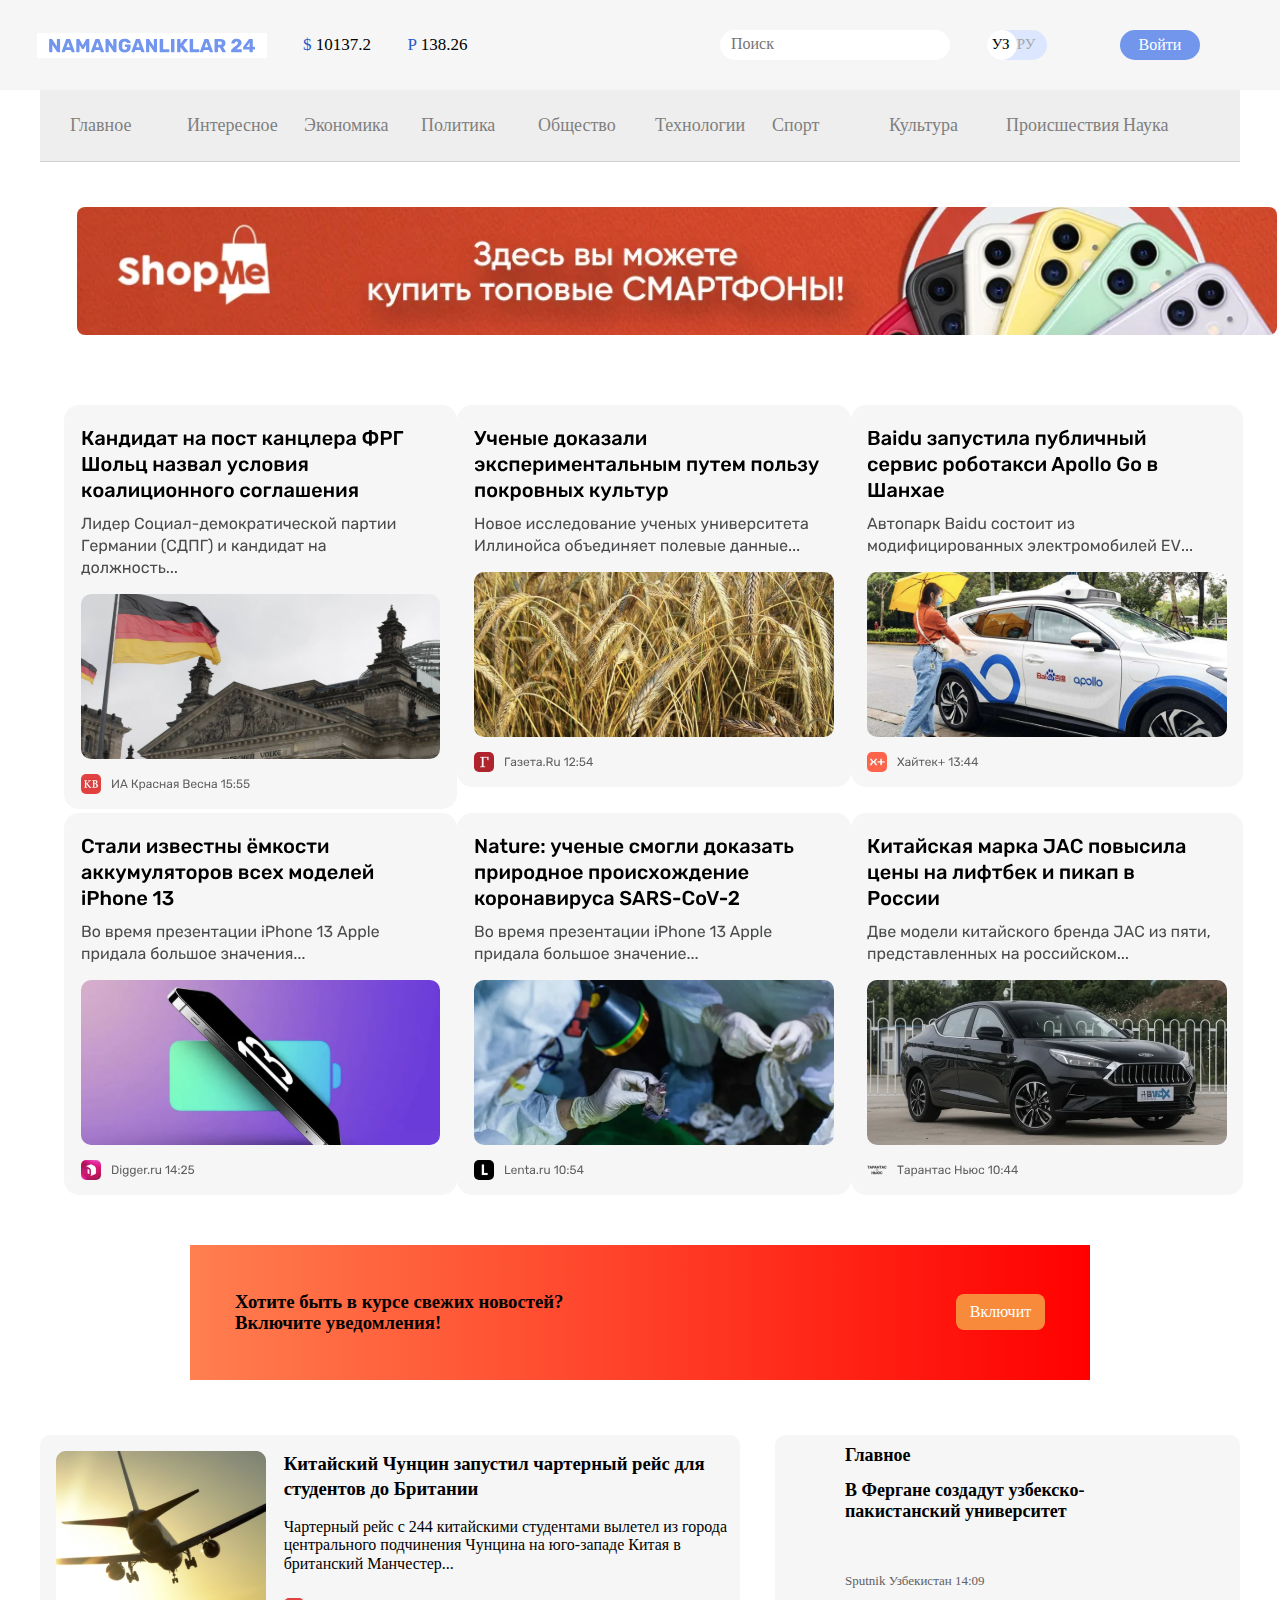
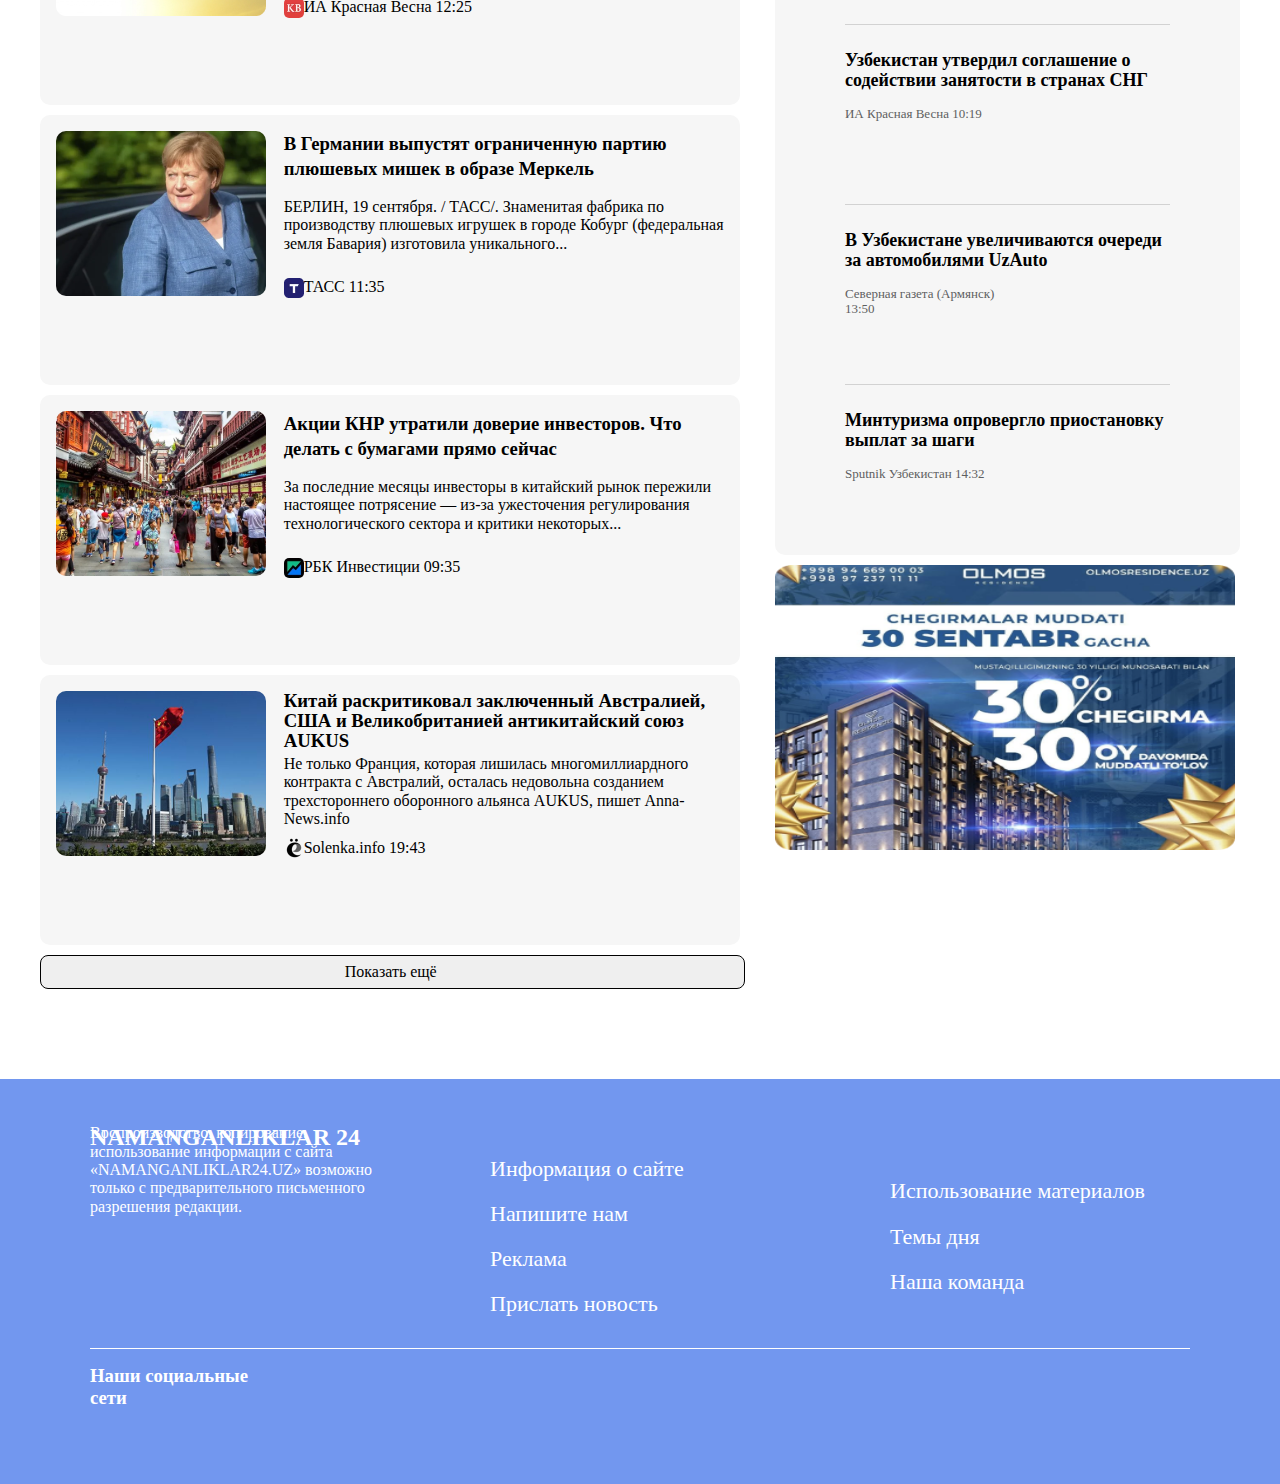
<file: page1/index.html>
<!DOCTYPE html>
<html lang="ru">
<head>
    <meta charset="UTF-8">
    <meta http-equiv="X-UA-Compatible" content="IE=edge">
    <meta name="viewport" content="width=device-width, initial-scale=1.0">
    <link rel="stylesheet" href="https://cdnjs.cloudflare.com/ajax/libs/font-awesome/6.2.0/css/all.min.css" integrity="sha512-xh6O/CkQoPOWDdYTDqeRdPCVd1SpvCA9XXcUnZS2FmJNp1coAFzvtCN9BmamE+4aHK8yyUHUSCcJHgXloTyT2A==" crossorigin="anonymous" referrerpolicy="no-referrer" />
    <link rel="stylesheet" href="./normalize.css">
    <link rel="stylesheet" href="style.css">
    <link rel="stylesheet" href="https://cdnjs.cloudflare.com/ajax/libs/font-awesome/6.2.0/css/all.min.css" integrity="sha512-xh6O/CkQoPOWDdYTDqeRdPCVd1SpvCA9XXcUnZS2FmJNp1coAFzvtCN9BmamE+4aHK8yyUHUSCcJHgXloTyT2A==" crossorigin="anonymous" referrerpolicy="no-referrer" />
    <title>Document</title>
</head>
<body>
    <header>
            <nav class="nav_1">
            <div class="container">
                <div class="nav_brand">
                    <img src="./logo.svg" alt="">
                    <p><span>$</span> 10137.2</p>
                    <p><span>P</span> 138.26</p>
                </div>
                <div class="nav_input">
                  <form class="nav__input_form">
                    <i class="fa-solid fa-search"></i>
                    <input type="search" placeholder="Поиск">
                  </form>
                  <div class="nav__input_checked">
                   <p>УЗ</p>
                   <p>РУ</p>
                  </div>
                  <button class="nav__input_btn">Войти</button>
                </div>
              </div>
            </nav>
      <div class="nav_2">
        <div class="container nav_2_con">
          <a href="" class="nav_2_links">Главное</a>
          <a href="" class="nav_2_links">Интересное</a>
          <a href="" class="nav_2_links">Экономика</a>
          <a href="" class="nav_2_links">Политика</a>
          <a href="" class="nav_2_links">Общество</a>
          <a href="" class="nav_2_links">Технологии</a>
          <a href="" class="nav_2_links">Спорт</a>
          <a href="" class="nav_2_links">Культура</a>
          <a href="" class="nav_2_links">Происшествия</a>
          <a href="" class="nav_2_links">Наука</a>
        </div>
      </div>
      <div class="class"></div>
      <div class="nav__img">
      <img src="images/optimize1@2x.svg" alt="nav__img" >
    </div>
    </header>
    <div class="class"></div>
    <main>
      <section class="section_1">
        
        <div class="card">
          <div class="cards">
          <div class="card-1">
         <img src="./images/кард/1.svg" alt="card-1_img">
        </div>
        <div class="card-2">
          <img src="./кард/3.svg" alt="card-2_img">
        </div>
        <div class="card-3">
          <img src="./images/кард/5.svg" alt="card-3_img">
        </div>
      </div>
      <div class="cards">
        <div class="card-4">
          <img src="./images/2.svg" alt="img">
        </div>
        <div class="card-5" >
          <img src="./images/4.svg" alt="img">
        </div>
        <div class="card-6">
          <img src="./images/6.svg" alt="">
        </div>
      </div>
      <div class="class"></div>
    </div>
      </section>
      <section class="sect-2">
       <div class="sect-2_container">
        <div class="sect_contex">
          <div class="sect_contex_con">
          <div class="sect_contex_text">
            <h3>Хотите быть в курсе свежих новостей?  Включите уведомления!
            </h3>
          </div>
          <button class="sect-2_button">
            Включит 
          </button>
        </div>
      </div>
       </div>
      </section>
      <div class="class"></div>
      <section class="sect_3">
        <div class="sect_3_con">
        <div class="sect_3_left">
         <div class="sect_3__left_card">
          <div class="sect_3__left_card_1">
              <div class="left_card">
                <div class="left_card_img">
                  <img src="./images/image3.png" alt="">
                </div>
                <div class="left_card_text">
                  <h3>Китайский Чунцин запустил чартерный рейс для студентов до Британии</h3>
                  <p>Чартерный рейс с 244 китайскими студентами вылетел из города центрального подчинения Чунцина на юго-западе Китая в британский Манчестер...</p>
                 <div class="left__card_text_img">
                  <img src="./images/image4.svg" alt="">
                  <p>ИА Красная Весна 12:25</p>
                 </div>
                </div>
              </div>
          </div>
     <!-- 2 -->
     <div class="sect_3__left_card_1">
      <div class="left_card">
        <div class="left_card_img">
          <img src="./кард/image3.svg" alt="">
        </div>
        <div class="left_card_text">
          <h3>В Германии выпустят ограниченную партию плюшевых мишек в образе Меркель</h3>
          <p>БЕРЛИН, 19 сентября. / ТАСС/. Знаменитая фабрика по производству плюшевых игрушек в городе Кобург (федеральная земля Бавария) изготовила уникального...</p>
         <div class="left__card_text_img">
          <img src="./кард/image4.png" alt="">
          <p>ТАСС 11:35</p>
         </div>
        </div>
      </div>
  </div>
  <!-- 3 -->
  <div class="sect_3__left_card_1">
    <div class="left_card">
      <div class="left_card_img">
        <img src="./кард/Newfolder/image3.svg" alt="">
      </div>
      <div class="left_card_text">
        <h3>Акции КНР утратили доверие инвесторов. Что делать с бумагами прямо сейчас</h3>
        <p>За последние месяцы инвесторы в китайский рынок пережили настоящее потрясение — из-за ужесточения регулирования технологического сектора и критики некоторых...</p>
       <div class="left__card_text_img">
        <img src="./кард/Newfolder/image4.svg" alt="">
        <p>РБК Инвестиции 09:35</p>
       </div>
      </div>
    </div>
</div>
<!-- 4 -->
<div class="sect_3__left_card_1">
  <div class="left_card">
    <div class="left_card_img">
      <img src="./image3.svg" alt="">
    </div>
    <div class="left_card_text left_false">
      <h3>Китай раскритиковал заключенный Австралией, США и Великобританией антикитайский союз AUKUS</h3>
      <p>Не только Франция, которая лишилась многомиллиардного контракта с Австралий, осталась недовольна созданием трехстороннего оборонного альянса AUKUS, пишет Anna-News.info</p>
     <div class="left__card_text_img">
      <img src="./image4.svg" alt="">
      <p>Solenka.info 19:43</p>
     </div>
    </div>
  </div>
</div>
<form >
<input type="button" value="Показать ещё ">
</form>
         </div>
        </div>
        <div class="sect_3__right">
         <div class="sect_3_right_con">
          <ul class="sect-3_ul-1">
            <li class="sect-3__ul_li">
              <h3>Главное</h3>
            </li>
            <li class="sect-3__ul_li">
              <h3>В Фергане создадут узбекско-пакистанский университет</h3>
            </li>
            <li class="sect-3__ul_li">
              <p>Sputnik Узбекистан 14:09</p>
            </li>
          </ul>
          <ul class="sect-3_ul-2">
            <li class="sect-3__ul_li">
              <h3>Узбекистан утвердил соглашение о содействии занятости в странах СНГ</h3>
            </li>
            <li class="sect-3__ul_li">
              <p>ИА Красная Весна 10:19</p>
            </li>
    
          </ul>
          <ul class="sect-3_ul-2">
            <li class="sect-3__ul_li">
              <h3> В Узбекистане увеличиваются очереди за автомобилями UzAuto</h3>
            </li>
            <li class="sect-3__ul_li">
              <p>Северная газета (Армянск) 13:50</p>
            </li>
    
          </ul>
          <ul class="sect-3_ul-2 ul-4">
            <li class="sect-3__ul_li">
              <h3>Минтуризма опровергло приостановку выплат за шаги</h3>
            </li>
            <li class="sect-3__ul_li">
              <p>Sputnik Узбекистан 14:32</p>
            </li>
          </ul>
          <img src="./images/image6.png" alt="" class="reklama">
         </div>
        </div>
        </div>
      </section>
    </main>
    <div class="class"></div>
    <div class="class"></div>
     <footer>
      <div class="class"></div>
      <div class="footer_con">
        <div class="chiziq">
        <div class="footer_text">
       <h2>NAMANGANLIKLAR 24</h2>
       <p>Воспроизводство, копирование, использование информации с сайта «NAMANGANLIKLAR24.UZ» возможно только с предварительного письменного разрешения редакции.
      </p>
    </div>
    <ul class="footer_ul_1">
      <li>Информация о сайте</li>
      <li>Напишите нам</li>
      <li>Реклама</li>
      <li>Прислать новость</li>
    </ul>
    <ul class="footer_ul_2">
      <li>Использование материалов</li>
      <li>Темы дня</li>
      <li>Наша команда
      </li>
    
    </ul>
  </div>
  <div class="the_end">
    <div class="th-end-h3">
    <h3>Наши социальные сети</h3>
  </div>
    <div class="icons">
      <i class="fa-brands fa-instagram"></i>
      <i class="fa-brands fa-facebook"></i>
      <i class="fa-brands fa-youtube"></i>
      <i class="fa-brands fa-telegram"></i>
    </div>
  </div>
      </div>
     </footer>
    
</body>
</html>
</file>
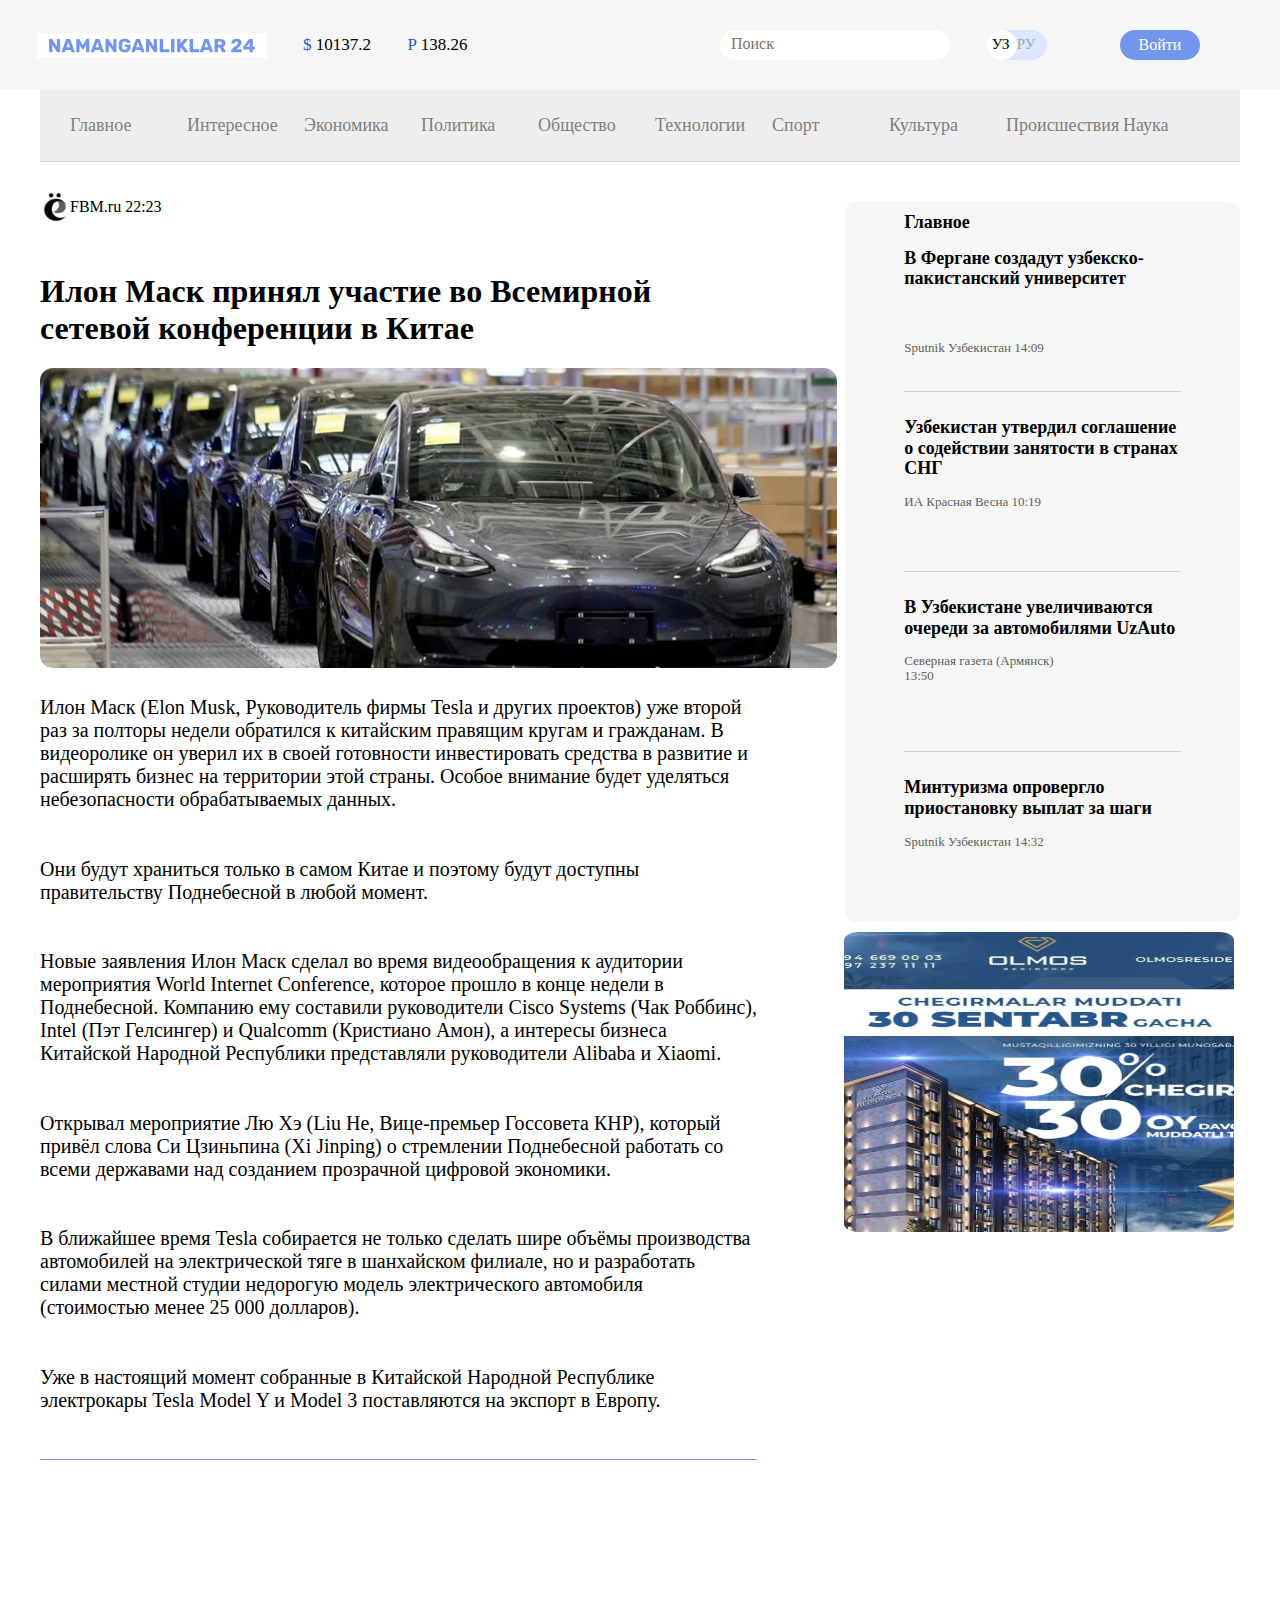
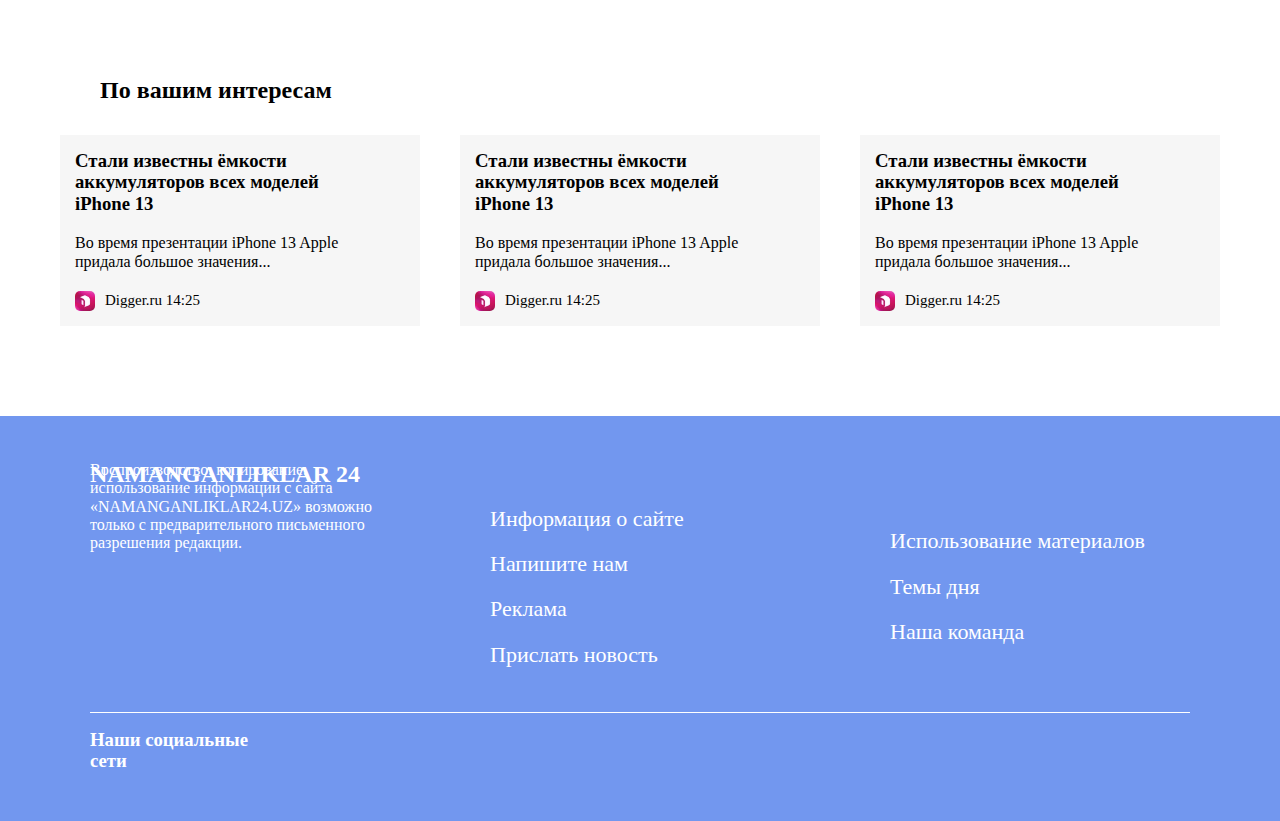
<file: page3/index.html>
<!DOCTYPE html>
<html lang="ru">
<head>
    <meta charset="UTF-8">
    <meta http-equiv="X-UA-Compatible" content="IE=edge">
    <meta name="viewport" content="width=device-width, initial-scale=1.0">
    <link rel="stylesheet" href="https://cdnjs.cloudflare.com/ajax/libs/font-awesome/6.2.0/css/all.min.css" integrity="sha512-xh6O/CkQoPOWDdYTDqeRdPCVd1SpvCA9XXcUnZS2FmJNp1coAFzvtCN9BmamE+4aHK8yyUHUSCcJHgXloTyT2A==" crossorigin="anonymous" referrerpolicy="no-referrer" />
    <link rel="stylesheet" href="./normalize.css">
    <link rel="stylesheet" href="style.css">
    <link rel="stylesheet" href="https://cdnjs.cloudflare.com/ajax/libs/font-awesome/6.2.0/css/all.min.css" integrity="sha512-xh6O/CkQoPOWDdYTDqeRdPCVd1SpvCA9XXcUnZS2FmJNp1coAFzvtCN9BmamE+4aHK8yyUHUSCcJHgXloTyT2A==" crossorigin="anonymous" referrerpolicy="no-referrer" />
    <title>Document</title>
</head>
<body>
    <header>
            <nav class="nav_1">
            <div class="container">
                <div class="nav_brand">
                    <img src="./logo.svg" alt="">
                    <p><span>$</span> 10137.2</p>
                    <p><span>P</span> 138.26</p>
                </div>
                <div class="nav_input">
                  <form class="nav__input_form">
                    <i class="fa-solid fa-search"></i>
                    <input type="search" placeholder="Поиск">
                  </form>
                  <div class="nav__input_checked">
                   <p>УЗ</p>
                   <p>РУ</p>
                  </div>
                  <button class="nav__input_btn">Войти</button>
                </div>
              </div>
            </nav>
      <div class="nav_2">
        <div class="container nav_2_con">
          <a href="" class="nav_2_links">Главное</a>
          <a href="" class="nav_2_links">Интересное</a>
          <a href="" class="nav_2_links">Экономика</a>
          <a href="" class="nav_2_links">Политика</a>
          <a href="" class="nav_2_links">Общество</a>
          <a href="" class="nav_2_links">Технологии</a>
          <a href="" class="nav_2_links">Спорт</a>
          <a href="" class="nav_2_links">Культура</a>
          <a href="" class="nav_2_links">Происшествия</a>
          <a href="" class="nav_2_links">Наука</a>
        </div>
      </div>
      <!-- <div class="class"></div> -->
    </header>
    <main>
      </section>
      <div class="class-1"></div>
      <section class="sect_3">
        <div class="sect_3_con">
        <div class="sect_3_left">
         <div class="left__con">
          <div class="left__img-1">
            <span class="left__span">
            <img src="./img-icons/img1.svg" alt="">  
            <p>FBM.ru 22:23</p>
            </span>
          </div>
          <div class="class-1"></div>
          <div class="left__text">
            <h1>Илон Маск принял участие во Всемирной сетевой конференции в Китае</h1>
          </div>
          <!-- <div class="class"></div> -->
          <div class="left__img-2">
            <img src="./img-icons/Rectangle91.svg" alt="">
          </div>
          <div class="left__text-2">
            <p>Илон Маск (Elon Musk, Руководитель фирмы Tesla и других проектов) уже второй раз за полторы недели обратился к китайским правящим кругам и гражданам. В видеоролике он уверил их в своей готовности инвестировать средства в развитие и расширять бизнес на территории этой страны. Особое внимание будет уделяться небезопасности обрабатываемых данных. </p>
            <p>Они будут храниться только в самом Китае и поэтому будут доступны правительству Поднебесной в любой момент.</p>
            <p>Новые заявления Илон Маск сделал во время видеообращения к аудитории мероприятия World Internet Conference, которое прошло в конце недели в Поднебесной. Компанию ему составили руководители Cisco Systems (Чак Роббинс), Intel (Пэт Гелсингер) и Qualcomm (Кристиано Амон), а интересы бизнеса Китайской Народной Республики представляли руководители Alibaba и Xiaomi. </p>
            <p>Открывал мероприятие Лю Хэ (Liu He, Вице-премьер Госсовета КНР), который привёл слова Си Цзиньпина (Xi Jinping) о стремлении Поднебесной работать со всеми державами над созданием прозрачной цифровой экономики.</p>
            <p>В ближайшее время Tesla собирается не только сделать шире объёмы производства автомобилей на электрической тяге в шанхайском филиале, но и разработать силами местной студии недорогую модель электрического автомобиля (стоимостью менее 25 000 долларов).</p>
            <p> Уже в настоящий момент собранные в Китайской Народной Республике электрокары Tesla Model Y и Model 3 поставляются на экспорт в Европу.</p>
            <div class="line"></div>
          </div>
         </div>
         </div>
         <!-- ung -->
        <div class="sect_3__right"> 
         <div class="sect_3_right_con">
          <ul class="sect-3_ul-1">
            <li class="sect-3__ul_li">
              <h3>Главное</h3>
            </li>
            <li class="sect-3__ul_li">
              <h3>В Фергане создадут узбекско-пакистанский университет</h3>
            </li>
            <li class="sect-3__ul_li">
              <p>Sputnik Узбекистан 14:09</p>
            </li>
          </ul>
          <ul class="sect-3_ul-2">
            <li class="sect-3__ul_li">
              <h3>Узбекистан утвердил соглашение о содействии занятости в странах СНГ</h3>
            </li>
            <li class="sect-3__ul_li">
              <p>ИА Красная Весна 10:19</p>
            </li>
    
          </ul>
          <ul class="sect-3_ul-2">
            <li class="sect-3__ul_li">
              <h3> В Узбекистане увеличиваются очереди за автомобилями UzAuto</h3>
            </li>
            <li class="sect-3__ul_li">
              <p>Северная газета (Армянск) 13:50</p>
            </li>
    
          </ul>
          <ul class="sect-3_ul-2 ul-4">
            <li class="sect-3__ul_li">
              <h3>Минтуризма опровергло приостановку выплат за шаги</h3>
            </li>
            <li class="sect-3__ul_li">
              <p>Sputnik Узбекистан 14:32</p>
            </li>
          </ul>
          <img src="./img-icons/image6.png" alt="" class="reklama">
         </div>
        </div>
        </div>
      </section>
      <div class="class"></div>
      <section class="section-4">
        <h2>По вашим интересам</h2>
        <div class="class-1"></div>
        <div class="section-4__con">
          <div class="sect-4__card">
           <div class="sect-4__card_con">
            <h3>Стали известны ёмкости аккумуляторов всех моделей iPhone 13</h3>
            <p>Во время презентации iPhone 13 Apple придала большое значения...</p>
            <span>
              <img src="./img-icons/sect-4img.svg" alt="">
              <p>Digger.ru 14:25</p>
            </span>
           </div>
          </div>
          <div class="sect-4__card">
            <div class="sect-4__card_con">
             <h3>Стали известны ёмкости аккумуляторов всех моделей iPhone 13</h3>
             <p>Во время презентации iPhone 13 Apple придала большое значения...</p>
             <span>
               <img src="./img-icons/sect-4img.svg" alt="">
               <p>Digger.ru 14:25</p>
             </span>
            </div>
           </div>
           <div class="sect-4__card">
            <div class="sect-4__card_con">
             <h3>Стали известны ёмкости аккумуляторов всех моделей iPhone 13</h3>
             <p>Во время презентации iPhone 13 Apple придала большое значения...</p>
             <span>
               <img src="./img-icons/sect-4img.svg" alt="">
               <p>Digger.ru 14:25</p>
             </span>
            </div>
           </div>
        </div>
      </section>
    </main>
    <div class="class"></div>
    <div class="class"></div>
     <footer>
      <div class="class"></div>
      <div class="footer_con">
        <div class="chiziq">
        <div class="footer_text">
       <h2>NAMANGANLIKLAR 24</h2>
       <p>Воспроизводство, копирование, использование информации с сайта «NAMANGANLIKLAR24.UZ» возможно только с предварительного письменного разрешения редакции.
      </p>
    </div>
    <ul class="footer_ul_1">
      <li>Информация о сайте</li>
      <li>Напишите нам</li>
      <li>Реклама</li>
      <li>Прислать новость</li>
    </ul>
    <ul class="footer_ul_2">
      <li>Использование материалов</li>
      <li>Темы дня</li>
      <li>Наша команда
      </li>
    
    </ul>
  </div>
  <div class="the_end">
    <div class="th-end-h3">
    <h3>Наши социальные сети</h3>
  </div>
    <div class="icons">
      <i class="fa-brands fa-instagram"></i>
      <i class="fa-brands fa-facebook"></i>
      <i class="fa-brands fa-youtube"></i>
      <i class="fa-brands fa-telegram"></i>
    </div>
  </div>
      </div>
     </footer>
    
</body>
</html>
</file>
<file: page1/style.css>
*::before, *::after, *{
    margin: 0;
    padding: 0;
    box-sizing: border-box;
    scrollbar-color: red;
}
header{
    width: 100%;
    height: auto;
    position: relative;
    min-height: 40vh;
    max-height: 50vh;
}
.class{
    width: 100%;
    height: 5vh;
}
.container{
    width: 100%;
    max-width: 1200px;
    margin: 0 auto;
    display: grid;
    height: auto;
    min-height: 10vh;
    grid-template-columns: 1.5fr 1fr;
    position: absolute;
    top: 0px;
    left: 0px;
    align-items: center;
 
}
.nav_1{
    width: 100%;
    background: #F6F6F6;
    height: auto;
    min-height: 10vh;
}
.nav_brand{
    width: 100%;
    max-width: 70%;
    display: flex;
    justify-content: space-evenly;
    align-items: center;
}
.nav_brand img{
    width: 230px;
    height: 25px;
    background-color:#fff;
    padding-top: 5px;
    padding-bottom: 5px;
}
.nav_brand span{
    color: #2959CE;
}
.nav_brand p{
    font-size: 17px;
}
.nav_input{
    width: 100%;
    display: grid;
    grid-template-columns: 1fr 0.5fr 0.3fr;
}
.nav__input_form{
    width: 230px;
    display: inline-block;
    border-radius: 20px;
    background-color: #fff;
    padding: 5px 8px;
}
.nav__input_form input{
    border: transparent ;
}
.nav__input_form input::placeholder{
   position: relative;
   left: 3px;
}
.nav__input_checked{
    width: 60px;
    height: 30px;
    background-color: #DCE6FF;
    border-radius: 20px;
    position: relative;
 
}

.nav__input_checked::before{
    content: " ";
    border-radius: 50%;
    width: 30px;
    height: 30px;
    display: inline-block;
    background-color: #fff ;
}
.nav__input_checked p:nth-child(1){
    position: absolute;
    top: 6px;
    left: 5px;
    font-size: 15px;
}
.nav__input_checked p:nth-child(2){
    position: absolute;
    top: 6px;
    left: 30px;
    /* left: 5px; */
    font-size: 15px;
    color: #A6A6A6;
}
.nav_input .nav__input_btn{
    background-color: #7296EC;
    color: #fff;
    border: transparent;
    border-radius: 20px;
    order: none;
}
.nav_2{
    width: 100%;
    height: auto;
    min-height: 8vh;
}
.nav_2_con{
  position: relative;
  display: grid;
  grid-template-columns: 1fr  1fr  1fr  1fr 1fr 1fr 1fr 1fr 1fr  1fr;
  background: #EEEEEE;
  padding-left: 30px;
  border-bottom:1px solid #D1D1D1 ;
  height: auto;
  min-height: 8vh;
}
.nav_2_links{
    text-decoration: none;
    color: #7F7F7F;
    font-size: 18px;
}
.nav__img img{
  position: absolute;
  left: 6%;
}
main{
    position: relative;
    width: 100%;
}
.cards{
    width: 90%;
    margin: 0 auto;
    display: grid;
    grid-template-columns: 1fr 1fr 1fr;
    position: relative;
}
.sect_contex{
    width: 100%;
    height: auto;
    min-height: 15vh;
    background:linear-gradient(90deg, coral, red);
 
}
.sect-2{
    width: 100%;
    height: auto;
}
.sect-2_container{
  width: 100%;
  max-width: 900px;
  margin: 0 auto;

}
.sect_contex_text{
    width: 50%;
}
.sect-2_button{
    background-color: #F78B3B;
    color: #fff;
    border: 1px solid transparent;
    outline: 1px solid transparent;
    padding: 0.5rem  0.8rem;
    border-radius: 8px;
}
.sect_contex_con{
    width: 90%;
    margin: 0 auto;
    display: flex;
    justify-content: space-between;
    height: auto;
    min-height: 15vh;
    align-items: center;
}
.sect_3{
    width: 100%;
    height: auto;
}
.sect_3_con{
    width: 100%;
    max-width: 1200px;
    margin: 0 auto;
    display: grid;
    grid-template-columns: 2fr 1.3fr;
}
.sect_3__left_card_1{
    width: 700px;
    border: 1px solid transparent;
    height: 30vh;
    margin: 10px 0;
    border-radius: 10px;
    background: #F6F6F6;
}
.left_card{
    width: 100%;
    display: grid;
    grid-template-columns: 1fr 2fr;
    padding-top: 15px;
    padding-left: 15px;
}
.left_card_text{
    display: grid;
    grid-template-rows:min-content;
    gap: 17px;
}
.left_card_text h3{
    line-height: 25px;
}
.left__card_text_img{
    width: 100%;
    display: grid;
    grid-template-columns:0fr 1fr;
    align-items: center;
    height: auto;
    min-height: auto;
    align-content: center;
}
.left_false{
    display: grid;
    grid-template-rows:min-content;
    gap: 4px;
}
.left_false h3{
    line-height: 20px;
}
.sect_3__right{
    height: auto;
    max-height: 80vh;
    background:  #F6F6F6;
    margin-top: 10px;
    margin-left: 8px;
    border-radius: 10px;
}
.sect_3_right_con{
    width: 70%;
    margin: 0 auto;
    padding-top: 10px;
}
.sect-3_ul-1{
    height: 20vh;
    list-style: none;
    border-bottom: 1px solid #D2D2D2;
    display: grid;
    grid-template-rows: max-content;
    gap: 15px;
}
.sect-3__ul_li h3{
    font-size: 18px;
}
.sect-3__ul_li p{
width: 159px;
height: 15px;
font-family: 'Rubik';
font-style: normal;
font-weight: 400;
font-size: 13px;
line-height: 15px;
color: #5E5F61;
}
.sect-3_ul-2{
    padding-top: 25px;
    height: 20vh;
    list-style: none;
    border-bottom: 1px solid #D2D2D2;
    display: grid;
    grid-template-rows:1fr 1fr 1fr;
    gap: 15px;
}
.ul-4{
    border-bottom: none;
}
.reklama {
    width: 460px;
    height: 285px;
    margin-left: -70px;
}
input[type='button']{
    width: calc(100% - 3%);
    padding: 7px 0;
    border-radius: 8px;
    border: 1px solid #000;
}
footer{
    width: 100%; height: auto;
    min-height: 45vh;
    background: #7297EF;
    color: #fff !important;
}
.footer_con{
    width: 100%;
    max-width: 1100px;
    margin: 0 auto;
    
}
.footer_text{
    display: grid;
    grid-template-rows: subgrid;
    gap: 25px;
}
.footer_ul_1{
    display: grid;
    grid-template-rows: 1fr 1fr 1fr 1fr;
    gap: 20px;
    list-style: none;
    font-size: 22px;
}
.footer_ul_2{
    display: grid;
    grid-template-rows: max-content;
    gap: 20px;
    list-style: none;
    font-size: 22px;
}
.chiziq{
    display: grid;
    grid-template-columns: 1fr 1fr  1fr;
    gap: 100px;
    height: auto;
    min-height: 25vh;
    align-items: center;
    border-bottom: 1px solid #fff; 
}
.the_end{
    width: 100%;
    display: flex;
    justify-content: space-between;
    padding-top: 16px;
}
.th-end-h3{
    width: 15%;
}
.icons{
    width: 20%;
    display: flex;
    justify-content: space-evenly;
    font-size: 30px;
}
.icons i:nth-child(1){
   color: crimson;
}
.icons i:nth-child(2){
    color: blue;
    scrollbar-color: red;
 }
 .icons i:nth-child(3){
    color: crimson;
 }
 .icons i:nth-child(4){
    color: rgb(0, 72, 255);
 }
</file>
<file: page3/style.css>
*::before, *::after, *{
    margin: 0;
    padding: 0;
    box-sizing: border-box;
    scrollbar-color: red;
}
header{
    width: 100%;
    height: auto;
    position: relative;
    /* min-height: 40vh;
    max-height: 50vh; */
}
.class{
    width: 100%;
    height: 5vh;
}
.container{
    width: 100%;
    max-width: 1200px;
    margin: 0 auto;
    display: grid;
    height: auto;
    min-height: 10vh;
    grid-template-columns: 1.5fr 1fr;
    position: absolute;
    top: 0px;
    left: 0px;
    align-items: center;
 
}
.nav_1{
    width: 100%;
    background: #F6F6F6;
    height: auto;
    min-height: 10vh;
}
.nav_brand{
    width: 100%;
    max-width: 70%;
    display: flex;
    justify-content: space-evenly;
    align-items: center;
}
.nav_brand img{
    width: 230px;
    height: 25px;
    background-color:#fff;
    padding-top: 5px;
    padding-bottom: 5px;
}
.nav_brand span{
    color: #2959CE;
}
.nav_brand p{
    font-size: 17px;
}
.nav_input{
    width: 100%;
    display: grid;
    grid-template-columns: 1fr 0.5fr 0.3fr;
}
.nav__input_form{
    width: 230px;
    display: inline-block;
    border-radius: 20px;
    background-color: #fff;
    padding: 5px 8px;
}
.nav__input_form input{
    border: transparent ;
}
.nav__input_form input::placeholder{
   position: relative;
   left: 3px;
}
.nav__input_checked{
    width: 60px;
    height: 30px;
    background-color: #DCE6FF;
    border-radius: 20px;
    position: relative;
 
}

.nav__input_checked::before{
    content: " ";
    border-radius: 50%;
    width: 30px;
    height: 30px;
    display: inline-block;
    background-color: #fff ;
}
.nav__input_checked p:nth-child(1){
    position: absolute;
    top: 6px;
    left: 5px;
    font-size: 15px;
}
.nav__input_checked p:nth-child(2){
    position: absolute;
    top: 6px;
    left: 30px;
    /* left: 5px; */
    font-size: 15px;
    color: #A6A6A6;
}
.nav_input .nav__input_btn{
    background-color: #7296EC;
    color: #fff;
    border: transparent;
    border-radius: 20px;
    order: none;
}
.nav_2{
    width: 100%;
    height: auto;
    min-height: 8vh;
}
.nav_2_con{
  position: relative;
  display: grid;
  grid-template-columns: 1fr  1fr  1fr  1fr 1fr 1fr 1fr 1fr 1fr  1fr;
  background: #EEEEEE;
  padding-left: 30px;
  border-bottom:1px solid #D1D1D1 ;
  height: auto;
  min-height: 8vh;
}
.nav_2_links{
    text-decoration: none;
    color: #7F7F7F;
    font-size: 18px;
}

main{
    position: relative;
    height: auto;
    width: 100%;
}
.left__text{
    width: 90%;
}
.sect_3{
    width: 100%;
    height: auto;
    min-height: 160vh;
}
.sect_3_con{
    width: 100%;
    max-width: 1200px;
    margin: 0 auto;
    display: grid;
    grid-template-columns: 2fr 1.3fr;
}
.sect_3__right{
    height: auto;
    max-height: 80vh;
    background:  #F6F6F6;
    margin-top: 10px;
    margin-left: 8px;
    border-radius: 10px;
}
.left__text-2{
    width: 90%;
    height: 90vh;
    display: flex;
    justify-content: space-around;
    flex-direction: column;
}
.left__text-2 p{
    font-size: 20px;
}
.sect_3_right_con{
    width: 70%;
    margin: 0 auto;
    padding-top: 10px;
}
.sect-3_ul-1{
    height: 20vh;
    list-style: none;
    border-bottom: 1px solid #D2D2D2;
    display: grid;
    grid-template-rows: max-content;
    gap: 15px;
}
.sect-3__ul_li h3{
    font-size: 18px;
}
.sect-3__ul_li p{
width: 159px;
height: 15px;
font-family: 'Rubik';
font-style: normal;
font-weight: 400;
font-size: 13px;
line-height: 15px;
color: #5E5F61;
}
.sect-3_ul-2{
    padding-top: 25px;
    height: 20vh;
    list-style: none;
    border-bottom: 1px solid #D2D2D2;
    display: grid;
    grid-template-rows:1fr 1fr 1fr;
    gap: 15px;
}
.ul-4{
    border-bottom: none;
}
.reklama {
    width: 390px;
    height: 300px;
    margin-left: -60px;
}
.line{
    width: 100%;
    height: 1px;
    background-color: #7296EC;
}
input[type='button']{
    width: calc(100% - 3%);
    padding: 7px 0;
    border-radius: 8px;
    border: 1px solid #000;
}
.section-4{
    width: 100%;
    height: auto;
}
.section-4__con{
    width: 100%;
    max-width: 1200px;
    margin: 0 auto;
    display: grid;
    grid-template-columns: 1fr 1fr 1fr;
  
}
.section-4 h2{
    margin-left: 100px;
}
.class-1{
    width: 100%;
    height: 30px;
}
.sect-4__card{
    width: 90%;
    margin: 0 auto;
    background-color: #F6F6F6;
    height: auto;
    padding: 15px;
}
.sect-4__card_con{
    width: 90%;
    height: auto;
    display: flex;
    flex-direction: column;
    gap: 20px;
}
.sect-4__card_con span{
    display: flex;
    align-items: center;
}
.sect-4__card_con span img{
    margin-right: 10px;
}
.sect-4__card_con span p{
    font-size: 15px;
}
footer{
    width: 100%; height: auto;
    min-height: 45vh;
    background: #7297EF;
    color: #fff !important;
}
.footer_con{
    width: 100%;
    max-width: 1100px;
    margin: 0 auto;
    
}
.footer_text{
    display: grid;
    grid-template-rows: subgrid;
    gap: 25px;
  
}
.footer_ul_1{
    display: grid;
    grid-template-rows: 1fr 1fr 1fr 1fr;
    gap: 20px;
    list-style: none;
    font-size: 22px;
}
.footer_ul_2{
    display: grid;
    grid-template-rows: max-content;
    gap: 20px;
    list-style: none;
    font-size: 22px;
}
.left__span{
    display: flex;
    align-items: center;
}
.chiziq{
    display: grid;
    grid-template-columns: 1fr 1fr  1fr;
    gap: 100px;
    height: auto;
    min-height: 28vh;
    align-items: center;
    border-bottom: 1px solid #fff; 
}
.the_end{
    width: 100%;
    display: flex;
    justify-content: space-between;
    padding-top: 16px;
}
.th-end-h3{
    width: 15%;
}
.icons{
    width: 20%;
    display: flex;
    justify-content: space-evenly;
    font-size: 30px;
}
.icons i:nth-child(1){
   color: crimson;
}
.icons i:nth-child(2){
    color: blue;
    scrollbar-color: red;
 }
 .icons i:nth-child(3){
    color: crimson;
 }
 .icons i:nth-child(4){
    color: rgb(0, 72, 255);
 }
</file>
